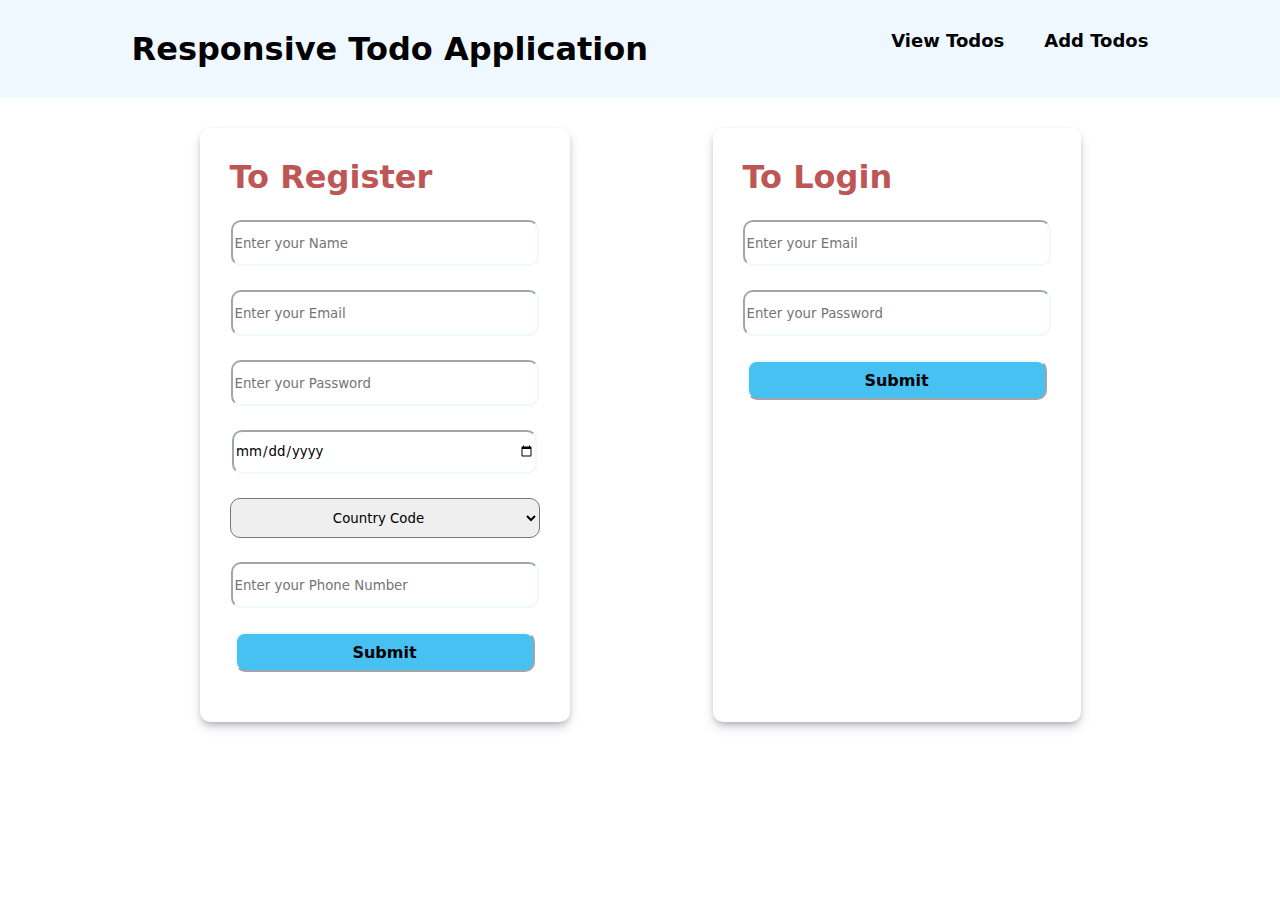
<file: frontend/index.html>
<!DOCTYPE html>
<html lang="en">

<head>
    <meta charset="UTF-8">
    <meta http-equiv="X-UA-Compatible" content="IE=edge">
    <meta name="viewport" content="width=device-width, initial-scale=1.0">
    <title>Application</title>
    <link rel="stylesheet" href="./css/index.css">
</head>

<body>

    <nav>
        <div class="navbar">
            <h1 style="color:black">Responsive Todo Application</h1>

            <ul class="navmenu">
                <li><a href="./view/viewtodo.html">View Todos</a></li>
                <li><a href="./view/todo.html">Add Todos</a></li>
            </ul>

            <div class="hamburger">
                <span class="bar"></span>
                <span class="bar"></span>
                <span class="bar"></span>
            </div>

        </div>
    </nav>


    <div id="formdiv">
        <div id="reg">
            <h1>To Register</h1>
            <form id="register">

                <input type="text" id="name" name="name" placeholder="Enter your Name" required>
                <br>

                <input type="email" id="email" name="email" placeholder="Enter your Email" required>
                <br>

                <input type="password" id="password" name="password" placeholder="Enter your Password" required>
                <br>

                <input type="date" id="dob" name="dob" placeholder="Enter your DOB" required>
                <br>

                <select id="country-code" name="country-code" required>
                    <option value="">Country Code</option>
                    <option value="+1">+1 (USA)</option>
                    <option value="+44">+44 (UK)</option>
                    <option value="+91">+91 (India)</option>
                </select>
                <br>
                <input type="number" id="phone" name="phone" placeholder="Enter your Phone Number" required>
                <br>
                <input type="submit" value="Submit">
            </form>
        </div>

        <div id="log">
            <h1>To Login</h1>
            <form id="login">

                <input type="email" id="loginemail" name="email" placeholder="Enter your Email">
                <br>

                <input type="password" id="loginpassword" name="password" placeholder="Enter your Password">
                <br>
                <input type="submit" value="Submit">
            </form>
        </div>

    </div>


</body>

</html>


<script src="./js/index.js"></script>
</file>
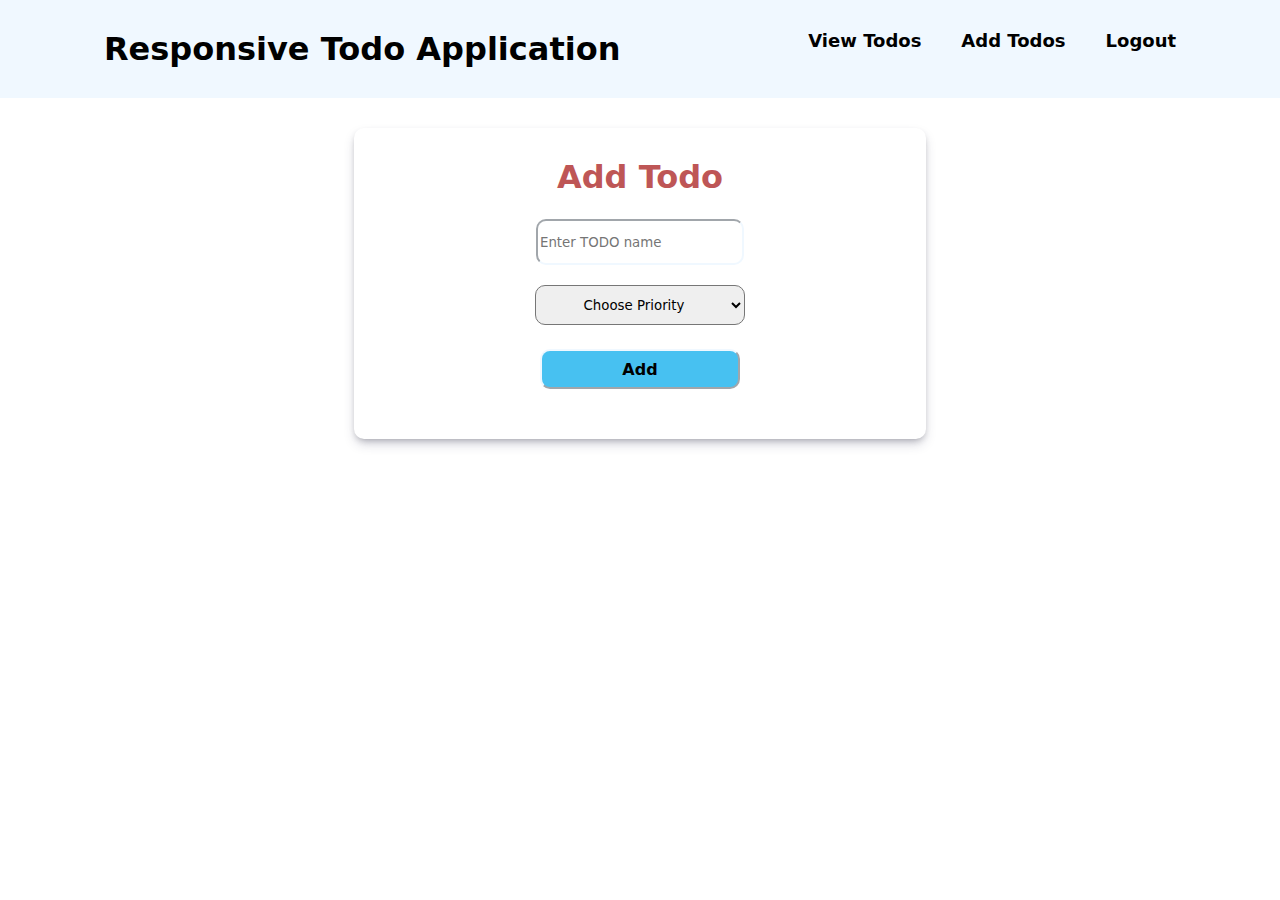
<file: frontend/view/todo.html>
<!DOCTYPE html>
<html lang="en">

<head>
    <meta charset="UTF-8">
    <meta http-equiv="X-UA-Compatible" content="IE=edge">
    <meta name="viewport" content="width=device-width, initial-scale=1.0">
    <title>Todo</title>
    <link rel="stylesheet" href="../css/todo.css">
</head>

<body>
    <nav>
        <div class="navbar">
            <h1 style="color:black">Responsive Todo Application</h1>

            <ul class="navmenu">
                <li><a href="./viewtodo.html">View Todos</a></li>
                <li><a href="./todo.html">Add Todos</a></li>

                <li><a id="logout" href="../index.html">Logout</a></li>

            </ul>
            <div class="hamburger">
                <span class="bar"></span>
                <span class="bar"></span>
                <span class="bar"></span>
            </div>

        </div>
    </nav>

    <div id="addtodo">
        <h1>Add Todo</h1>
        <br>
        <form action="">
            <input type="text" id="name" placeholder="Enter TODO name" required> <br>
            <select name="" id="priority" required>
                <option value="Choose Priority">Choose Priority</option>
                <option value="High">High</option>
                <option value="Low">Low</option>
            </select>
            <br>

            <input type="submit" value="Add">

        </form>


    </div>
</body>

</html>

<script src="../js/todo.js"></script>
</file>
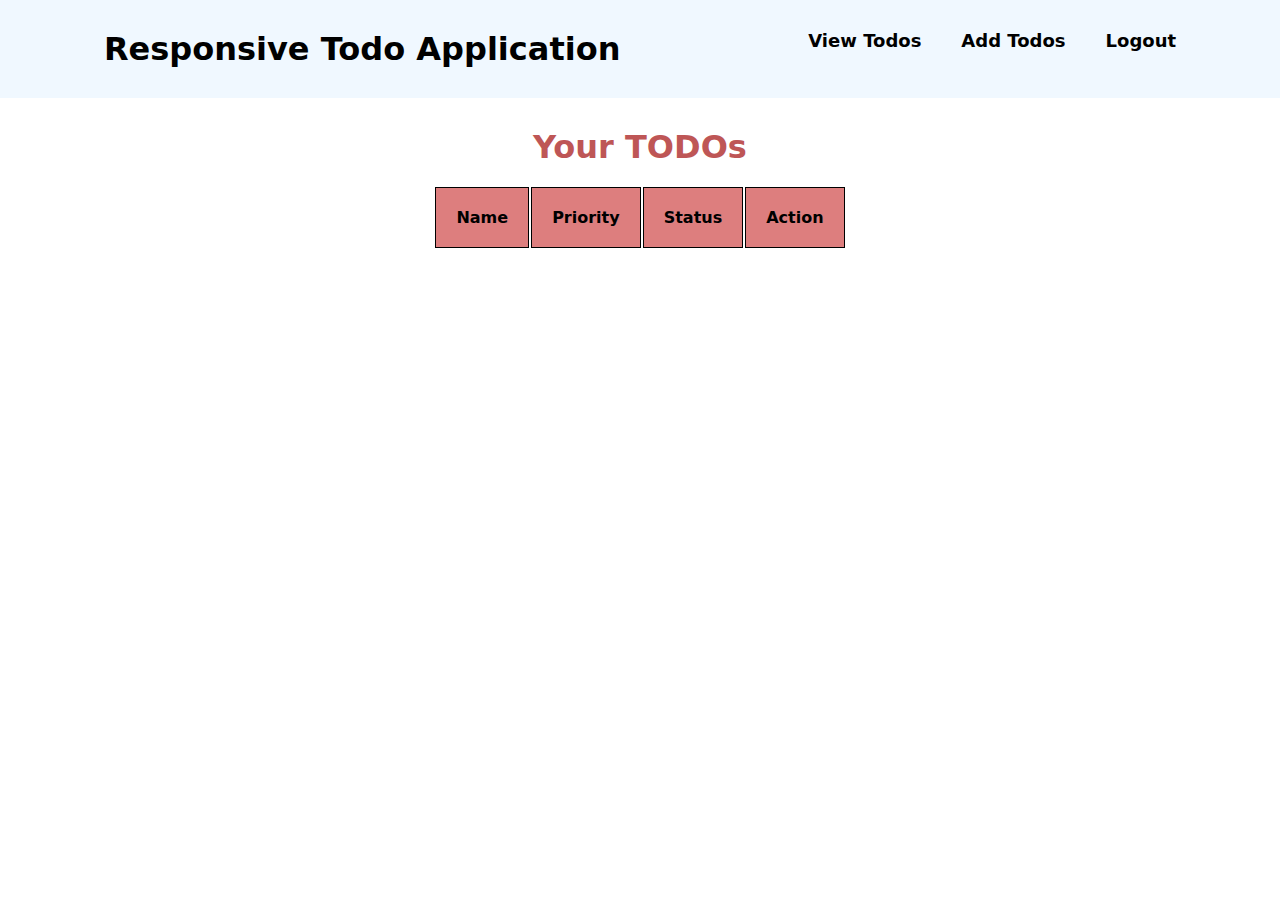
<file: frontend/view/viewtodo.html>
<!DOCTYPE html>
<html lang="en">

<head>
    <meta charset="UTF-8">
    <meta http-equiv="X-UA-Compatible" content="IE=edge">
    <meta name="viewport" content="width=device-width, initial-scale=1.0">
    <title>Todo</title>
    <link rel="stylesheet" href="../css/viewtodo.css">
</head>

<body>
    <nav>
        <div class="navbar">
            <h1 style="color:black">Responsive Todo Application</h1>

            <ul class="navmenu">
                <li><a href="./viewtodo.html">View Todos</a></li>
                <li><a href="./todo.html">Add Todos</a></li>
                <li><a id="logout" href="../index.html">Logout</a></li>
            </ul>
            <div class="hamburger">
                <span class="bar"></span>
                <span class="bar"></span>
                <span class="bar"></span>
            </div>

        </div>
    </nav>

    <div id="render">
        <h1>Your TODOs</h1>
        <br>
        <table>
            <thead>
                <th>Name</th>
                <th>Priority</th>
                <th>Status</th>
                <th>Action</th>
            </thead>

            <tbody>

            </tbody>
        </table>
    </div>

</body>

</html>

<script src="../js/viewtodo.js"></script>
</file>
<file: frontend/css/index.css>
* {
    font-family: system-ui, -apple-system, BlinkMacSystemFont, 'Segoe UI', Roboto, Oxygen, Ubuntu, Cantarell, 'Open Sans', 'Helvetica Neue', sans-serif;
    margin: 0;
}

li {
    list-style: none;
}

a {
    text-decoration: none;
    color: black;
    font-size: large;
    font-weight: bold;
}

nav {
    color: black;
    padding: 30px;
    background-color: aliceblue;
    margin-bottom: 30px
}

.navbar {
    display: flex;
    justify-content: space-around;
}

.navmenu {
    display: flex;
    justify-content: space-between;
    gap: 40px;
    font-size: medium;
}

.hamburger {
    display: none;
    cursor: pointer;
}


.bar {
    display: block;
    background-color: rgb(212, 17, 17);
    width: 25px;
    height: 3px;
    margin: 5px auto;
    -webkit-transition: all 0.3s ease-in-out;
    transition: all 0.3s ease-in-out;
}


input {
    margin-bottom: 20px;
    margin-top: 4px;
    height: 40px;
    width: 300px;
    border-radius: 10px;
    border-color: aliceblue;
}

input[type="submit"] {
    background-color: rgb(71, 193, 241);
    font-size: medium;
    font-weight: bold;
    cursor: pointer;
}

select {
    height: 40px;
    margin-bottom: 20px;
    margin-top: 4px;
    /* border-color: aliceblue; */
    border-radius: 10px;
    padding: 5px;
    width: 310px;
    text-align: center;
}

#formdiv {
    display: flex;
    justify-content: space-around;
    width: 80%;
    margin: auto;
}

form {
    margin: auto;
    text-align: center;
}

#reg,
#log {
    /* border:1px solid black; */
    border-radius: 10px;
    box-shadow: rgba(50, 50, 93, 0.25) 0px 6px 12px -2px, rgba(0, 0, 0, 0.3) 0px 3px 7px -3px;
    padding: 30px;
}

#formdiv h1 {
    margin-bottom: 20px
}

#log:hover,
#reg:hover {
    background-color: aliceblue;
}

h1 {
    color: #be5656;
}


@media screen and (max-width:1000px) {
    #formdiv {
        display: flex;
        flex-direction: column;
        width: 60%;
        margin: auto;
    }

    #reg {
        margin-bottom: 30px
    }

    #reg>h1,
    #log>h1 {
        text-align: center;
    }
}

@media screen and (max-width:768px) {
    .hamburger {
        display: block
    }

    .hamburger.active .bar:nth-child(2) {
        opacity: 0;
    }

    .hamburger.active .bar:nth-child(1) {
        transform: translateY(8px) rotate(45deg)
    }

    .hamburger.active .bar:nth-child(3) {
        transform: translateY(-8px) rotate(-45deg)
    }

    .navmenu {
        position: fixed;
        top: 90px;
        left: -300%;
        display: flex;
        flex-direction: column;
        align-content: center;
        align-items: center;
        gap: 10px;
        
    }

    .navmenu.active {
        left: 40%
    }

    .navbar {
        justify-content: space-between;
    }

    #formdiv {
        margin-top:100px
    }


}

@media screen and (max-width:625px) {

    #reg,
    #log {
        /* border:1px solid black; */
        width:80%
    }

    input,select{
        width:80%
    }
}

@media screen and (max-width:450px) {
    .hamburger {
        display: block
    }

    .hamburger.active .bar:nth-child(2) {
        opacity: 0;
    }

    .hamburger.active .bar:nth-child(1) {
        transform: translateY(8px) rotate(45deg)
    }

    .hamburger.active .bar:nth-child(3) {
        transform: translateY(-8px) rotate(-45deg)
    }

    .navmenu {
        position: fixed;
        top: 105px;
        left: -150%;
        display: flex;
        flex-direction: column;
        align-content: center;
        align-items: center;
        gap: 10px;
    }

    .navmenu.active {
        left: 40%
    }

    .navbar {
        justify-content: space-between;
    }



}

@media screen and (max-width:398px) {
    .hamburger {
        display: block
    }

    .hamburger.active .bar:nth-child(2) {
        opacity: 0;
    }

    .hamburger.active .bar:nth-child(1) {
        transform: translateY(8px) rotate(45deg)
    }

    .hamburger.active .bar:nth-child(3) {
        transform: translateY(-8px) rotate(-45deg)
    }

    .navmenu {
        position: fixed;
        top: 75px;
        left: -300%;
        display: flex;
        flex-direction: column;
        align-content: center;
        align-items: center;
        gap: 10px;
    }

    .navmenu.active {
        left: 40%
    }

    .navbar {
        justify-content: space-between;
    }

}
</file>
<file: frontend/css/todo.css>
* {
    font-family: system-ui, -apple-system, BlinkMacSystemFont, 'Segoe UI', Roboto, Oxygen, Ubuntu, Cantarell, 'Open Sans', 'Helvetica Neue', sans-serif;
    margin: 0;
}

li {
    list-style: none;
}

a {
    text-decoration: none;
    color: black;
    font-size: large;
    font-weight: bold;
}

nav {
    color: black;
    padding: 30px;
    background-color: aliceblue;
    margin-bottom: 30px
}

.navbar {
    display: flex;
    justify-content: space-around;
}

.navmenu {
    display: flex;
    justify-content: space-between;
    gap: 40px;
    font-size: medium;
}

.hamburger {
    display: none;
    cursor: pointer;
}

#addtodo {
    /* border:1px solid black; */
    width:40%;
    margin:auto;
    border-radius:10px;
    box-shadow: rgba(50, 50, 93, 0.25) 0px 6px 12px -2px, rgba(0, 0, 0, 0.3) 0px 3px 7px -3px;
        padding: 30px;
}

input {
    margin-bottom: 20px;
    margin-top: 4px;
    height: 40px;
    width: 200px;
    border-radius: 10px;
    border-color: aliceblue;
}

input[type="submit"] {
    background-color: rgb(71, 193, 241);
    font-size: medium;
    font-weight: bold;
    cursor: pointer;
}

form{
    margin:auto;
    text-align: center;
}

select {
    height: 40px;
    margin-bottom: 20px;
    border-radius: 10px;
    padding: 5px;
    width: 210px;
    text-align: center;
}

h1{
    color: #be5656;
    text-align: center;
}



.bar {
    display: block;
    background-color: rgb(228, 12, 12);
    width: 25px;
    height: 3px;
    margin: 5px auto;
    -webkit-transition: all 0.3s ease-in-out;
    transition: all 0.3s ease-in-out;
}



@media screen and (max-width:768px) {
    .hamburger {
        display: block
    }
    #addtodo{
        margin-top:120px
    }

    .hamburger.active .bar:nth-child(2) {
        opacity: 0;
    }

    .hamburger.active .bar:nth-child(1) {
        transform: translateY(8px) rotate(45deg)
    }

    .hamburger.active .bar:nth-child(3) {
        transform: translateY(-8px) rotate(-45deg)
    }

    .navmenu {
        position: fixed;
        top: 90px;
        left: -300%;
        display: flex;
        flex-direction: column;
        align-content: center;
        align-items: center;
        gap: 10px;
        
    }

    .navmenu.active {
        left: 40%
    }

    .navbar {
        justify-content: space-between;
    }

    #formdiv {
        margin-top:100px
    }


}

@media screen and (max-width:625px) {
    input,select{
        width:80%
    }

    #addtodo{
        margin-top:120px
    }
}

@media screen and (max-width:450px) {
    .hamburger {
        display: block
    }

    .hamburger.active .bar:nth-child(2) {
        opacity: 0;
    }

    .hamburger.active .bar:nth-child(1) {
        transform: translateY(8px) rotate(45deg)
    }

    .hamburger.active .bar:nth-child(3) {
        transform: translateY(-8px) rotate(-45deg)
    }

    .navmenu {
        position: fixed;
        top: 105px;
        left: -150%;
        display: flex;
        flex-direction: column;
        align-content: center;
        align-items: center;
        gap: 10px;
    }

    .navmenu.active {
        left: 40%
    }

    .navbar {
        justify-content: space-between;
    }
    input,select{
        width:80%
    }
    #addtodo{
        margin-top:120px
    }

}

@media screen and (max-width:398px) {
    .hamburger {
        display: block
    }

    .hamburger.active .bar:nth-child(2) {
        opacity: 0;
    }

    .hamburger.active .bar:nth-child(1) {
        transform: translateY(8px) rotate(45deg)
    }

    .hamburger.active .bar:nth-child(3) {
        transform: translateY(-8px) rotate(-45deg)
    }

    .navmenu {
        position: fixed;
        top: 105px;
        left: -300%;
        display: flex;
        flex-direction: column;
        align-content: center;
        align-items: center;
        gap: 10px;
    }

    .navmenu.active {
        left: 40%
    }

    .navbar {
        justify-content: space-between;
    }
    input,select{
        width:80%
    }

    #addtodo{
        margin-top:100px
    }
}
</file>
<file: frontend/css/viewtodo.css>
* {
    font-family: system-ui, -apple-system, BlinkMacSystemFont, 'Segoe UI', Roboto, Oxygen, Ubuntu, Cantarell, 'Open Sans', 'Helvetica Neue', sans-serif;
    margin: 0;
}

li {
    list-style: none;
}

a {
    text-decoration: none;
    color: black;
    font-size: large;
    font-weight: bold;
}

nav {
    color: black;
    padding: 30px;
    background-color: aliceblue;
    margin-bottom: 30px
}

.navbar {
    display: flex;
    justify-content: space-around;
}

.navmenu {
    display: flex;
    justify-content: space-between;
    gap: 40px;
    font-size: medium;
}

.hamburger {
    display: none;
    cursor: pointer;
}

h1 {
    color: #be5656;
    text-align: center;
}

#render {
    /* border:1px solid black; */
    width: 50%;
    margin: auto;
}

table {
    margin: auto;
}

th {
    padding: 20px;
    border: 1px solid black;
    background-color: #dd7e7e;
}

td {
    padding: 20px;
    border: 1px solid black;
    text-align: center;
}

button {
    padding: 10px;
    background-color: rgb(219, 27, 27);
    color: white;
    font-size: medium;

}

button:hover {
    background-color: rgb(218, 181, 181);
    color: black
}



.bar {
    display: block;
    background-color: rgb(228, 12, 12);
    width: 25px;
    height: 3px;
    margin: 5px auto;
    -webkit-transition: all 0.3s ease-in-out;
    transition: all 0.3s ease-in-out;
}



@media screen and (max-width:768px) {
    .hamburger {
        display: block
    }

    table {
        margin: auto;
    }

    th {
        padding: 10px;
        border: 1px solid black;
        background-color: #dd7e7e;
    }

    td {
        padding: 10px;
        border: 1px solid black;
        text-align: center;
    }

    .hamburger.active .bar:nth-child(2) {
        opacity: 0;
    }

    .hamburger.active .bar:nth-child(1) {
        transform: translateY(8px) rotate(45deg)
    }

    .hamburger.active .bar:nth-child(3) {
        transform: translateY(-8px) rotate(-45deg)
    }

    .navmenu {
        position: fixed;
        top: 90px;
        left: -300%;
        display: flex;
        flex-direction: column;
        align-content: center;
        align-items: center;
        gap: 10px;

    }

    .navmenu.active {
        left: 40%
    }

    .navbar {
        justify-content: space-between;
    }

    #formdiv {
        margin-top: 100px
    }


    #render {

        margin-top: 100px;
    }


}


@media screen and (max-width:550px) {

    table {
        margin: auto;
    }

    th {
        padding: 3px;
        border: 1px solid black;
        background-color: #dd7e7e;
    }

    td {
        padding: 3px;
        border: 1px solid black;
        text-align: center;
    }

    button {
        padding: 1px;
        background-color: rgb(219, 27, 27);
        color: white;
        font-size: medium;

    }

}


@media screen and (max-width:450px) {
    .hamburger {
        display: block
    }

    .hamburger.active .bar:nth-child(2) {
        opacity: 0;
    }

    .hamburger.active .bar:nth-child(1) {
        transform: translateY(8px) rotate(45deg)
    }

    .hamburger.active .bar:nth-child(3) {
        transform: translateY(-8px) rotate(-45deg)
    }

    .navmenu {
        position: fixed;
        top: 105px;
        left: -150%;
        display: flex;
        flex-direction: column;
        align-content: center;
        align-items: center;
        gap: 10px;
    }

    .navmenu.active {
        left: 40%
    }

    .navbar {
        justify-content: space-between;
    }



}

@media screen and (max-width:398px) {
    .hamburger {
        display: block
    }

    .hamburger.active .bar:nth-child(2) {
        opacity: 0;
    }

    .hamburger.active .bar:nth-child(1) {
        transform: translateY(8px) rotate(45deg)
    }

    .hamburger.active .bar:nth-child(3) {
        transform: translateY(-8px) rotate(-45deg)
    }

    .navmenu {
        position: fixed;
        top: 100px;
        left: -300%;
        display: flex;
        flex-direction: column;
        align-content: center;
        align-items: center;
        gap: 10px;
    }

    .navmenu.active {
        left: 40%
    }

    .navbar {
        justify-content: space-between;
    }

    table {
        width: 90%
    }

    th {

        border: 1px solid black;
        background-color: #dd7e7e;
    }

    td {

        border: 1px solid black;
        text-align: center;
    }

    button {

        background-color: rgb(219, 27, 27);
        color: white;
        font-size: medium;

    }


    #render {
        /* border: 1px solid black; */
        text-align: center;
        margin-top: 100px;
        width: auto;
    }

}
</file>
